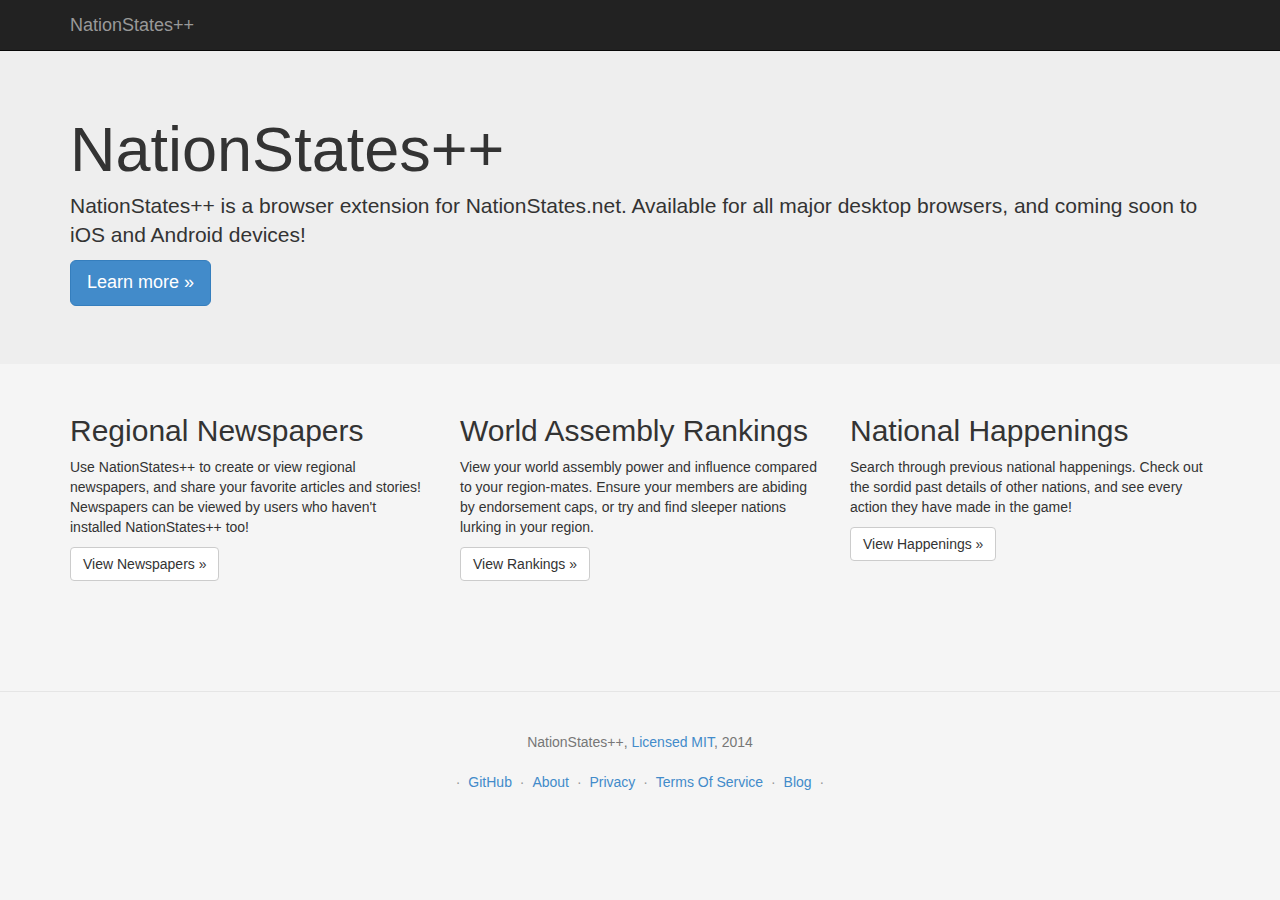
<file: index.html>
<!DOCTYPE html>
<html lang="en">
  <head>
    <meta charset="utf-8">
    <title>NationStates++</title>
    <link href="assets//css/bootstrap.css" rel="stylesheet">
	<link rel="icon" type="image/ico" href="favicon.ico?v=1"/>
    <link href="jumbotron.css" rel="stylesheet">

    <!-- HTML5 shim and Respond.js IE8 support of HTML5 elements and media queries -->
    <!--[if lt IE 9]>
      <script src="https://oss.maxcdn.com/libs/html5shiv/3.7.0/html5shiv.js"></script>
      <script src="https://oss.maxcdn.com/libs/respond.js/1.3.0/respond.min.js"></script>
    <![endif]-->
	<script>
	  (function(i,s,o,g,r,a,m){i['GoogleAnalyticsObject']=r;i[r]=i[r]||function(){
	  (i[r].q=i[r].q||[]).push(arguments)},i[r].l=1*new Date();a=s.createElement(o),
	  m=s.getElementsByTagName(o)[0];a.async=1;a.src=g;m.parentNode.insertBefore(a,m)
	  })(window,document,'script','//www.google-analytics.com/analytics.js','ga');

	  ga('create', 'UA-47457755-1', 'nationstatesplusplus.com');
	  ga('send', 'pageview');

	</script>
  </head>

  <body>

    <div class="navbar navbar-inverse navbar-fixed-top">
      <div class="container">
        <div class="navbar-header">
          <button type="button" class="navbar-toggle" data-toggle="collapse" data-target=".navbar-collapse">
            <span class="icon-bar"></span>
            <span class="icon-bar"></span>
            <span class="icon-bar"></span>
          </button>
          <a class="navbar-brand" href="https://nationstatesplusplus.net">NationStates++</a>
        </div>
        <div class="navbar-collapse collapse">
          <form class="navbar-form navbar-right">
            <div class="form-group">
                <span class='navbar-text' style="float:inherit; font-size: 18px;" id='welcome'></span>
            </div>
          </form>
        </div>
      </div>
    </div>

    <div class="jumbotron">
      <div class="container">
        <h1>NationStates++</h1>
        <p>NationStates++  is a browser extension for NationStates.net. Available for all major desktop browsers, and coming soon to iOS and Android devices!</p>
        <p><a href="https://nationstatesplusplus.net/install" class="btn btn-primary btn-lg" role="button">Learn more &raquo;</a></p>
      </div>
    </div>

    <div class="container">
      <div class="row">
        <div class="col-md-4">
          <h2>Regional Newspapers</h2>
          <p>Use NationStates++ to create or view regional newspapers, and share your favorite articles and stories! Newspapers can be viewed by users who haven't installed NationStates++ too!</p>
          <p><a class="btn btn-default" href="https://nationstatesplusplus.net/newspapers" role="button">View Newspapers &raquo;</a></p>
        </div>
        <div class="col-md-4">
          <h2>World Assembly Rankings</h2>
          <p>View your world assembly power and influence compared to your region-mates. Ensure your members are abiding by endorsement caps, or try and find sleeper nations lurking in your region.</p>
          <p><a class="btn btn-default" href="https://nationstatesplusplus.net/wa" role="button">View Rankings &raquo;</a></p>
       </div>
        <div class="col-md-4">
          <h2>National Happenings</h2>
          <p>Search through previous national happenings. Check out the sordid past details of other nations, and see every action they have made in the game!</p>
          <p><a class="btn btn-default" href="https://nationstatesplusplus.net/happenings" role="button">View Happenings &raquo;</a></p>
        </div>
      </div>
    </div>
	<footer class="bs-footer" role="contentinfo">
		<p>NationStates++, <a href="http://opensource.org/licenses/MIT">Licensed MIT</a>, 2014</p>
		<ul class="footer-links muted">
			<li>·</li>
			<li><a href="https://github.com/Afforess/nspp-website">GitHub</a></li>
			<li>·</li>
			<li><a href="https://nationstatesplusplus.net/">About</a></li>
			<li>·</li>
			<li><a href="https://nationstatesplusplus.net/privacy">Privacy</a></li>
			<li>·</li>
			<li><a href="https://nationstatesplusplus.net/tos">Terms Of Service</a></li>
			<li>·</li>
			<li><a href="http://blog.nationstatesplusplus.net/">Blog</a></li>
			<li>·</li>
		</ul>
	</footer>
    <script src="//ajax.googleapis.com/ajax/libs/jquery/1.10.2/jquery.min.js"></script>
    <script src="assets//js/bootstrap.min.js"></script>
	<script src="nspp.js"></script>
	<script type="text/javascript">
		$(document).ready(function() {
			if (typeof String.prototype.toTitleCase != 'function') {
				String.prototype.toTitleCase = function (){
					return this.replace(/\w\S*/g, function(txt){return txt.charAt(0).toUpperCase() + txt.substr(1).toLowerCase();});
				};
			}
			RegExp.escape = function(text) {
				return text.replace(/[-[\]{}()*+?.,\\^$|#\s]/g, "\\$&");
			}
			String.prototype.replaceAll = function(search, replace) {
				return this.replace(new RegExp(RegExp.escape(search),'g'), replace);
			};

			getNSPPAPI().getUserDetails(function(nation, authCode) {
				$("#welcome").html("Welcome: <a class='navbar-link' href='http://www.nationstates.net/nation=" + nation + "' target='_blank'>" + nation.replaceAll("_", " ").toTitleCase() + "</a>");
			});
		});
	</script>
  </body>
</html>
</file>
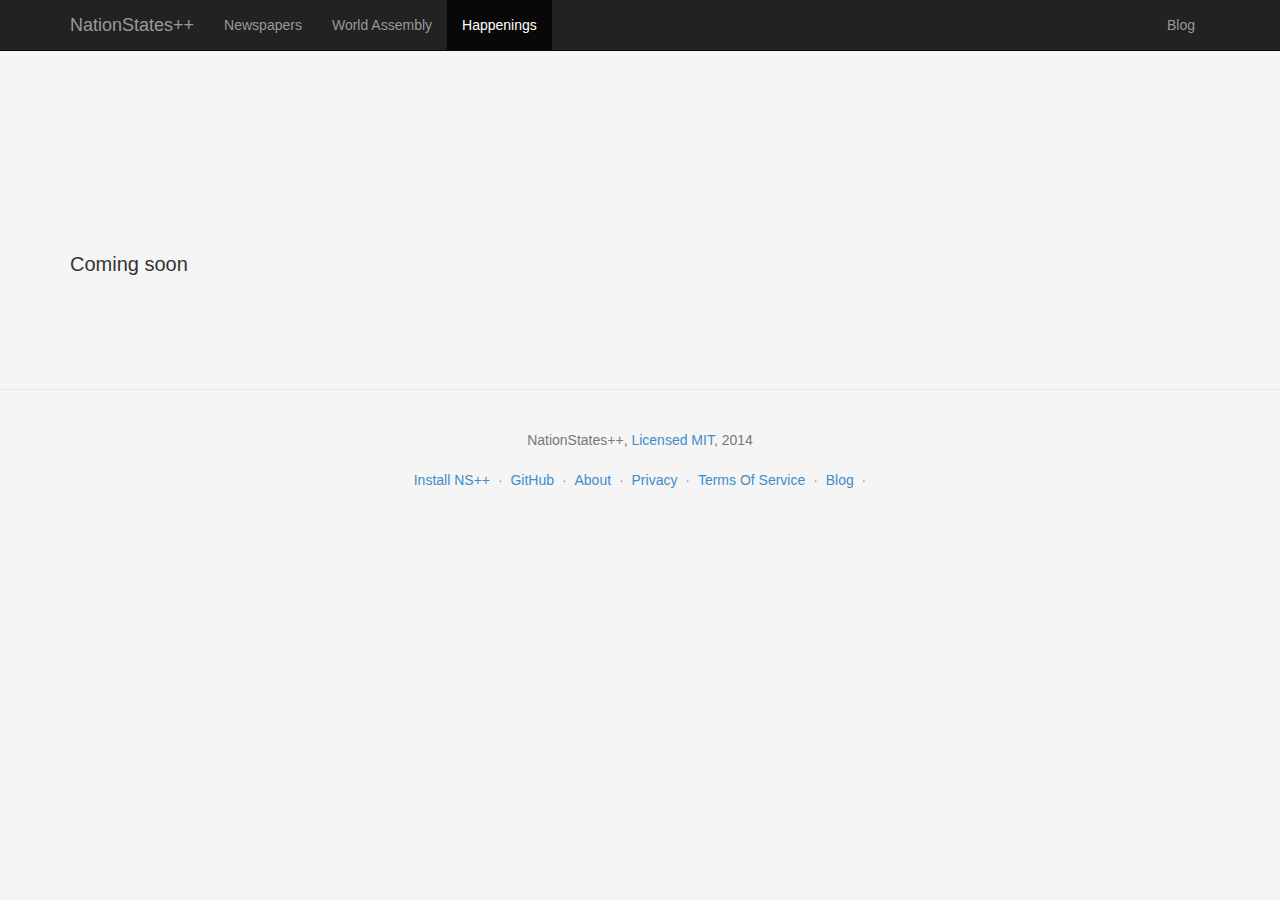
<file: happenings.html>
<!DOCTYPE html>
<html lang="en">
  <head>
    <meta charset="utf-8">
    <title>NationStates++</title>
    <link href="assets/css/bootstrap.css" rel="stylesheet">
	<link rel="icon" type="image/ico" href="favicon.ico?v=1"/>

    <link href="jumbotron.css?v=1" rel="stylesheet">
	<link href="//netdna.bootstrapcdn.com/font-awesome/4.0.3/css/font-awesome.css" rel="stylesheet">
    <!-- HTML5 shim and Respond.js IE8 support of HTML5 elements and media queries -->
    <!--[if lt IE 9]>
      <script src="https://oss.maxcdn.com/libs/html5shiv/3.7.0/html5shiv.js"></script>
      <script src="https://oss.maxcdn.com/libs/respond.js/1.3.0/respond.min.js"></script>
    <![endif]-->
	<script>
	  (function(i,s,o,g,r,a,m){i['GoogleAnalyticsObject']=r;i[r]=i[r]||function(){
	  (i[r].q=i[r].q||[]).push(arguments)},i[r].l=1*new Date();a=s.createElement(o),
	  m=s.getElementsByTagName(o)[0];a.async=1;a.src=g;m.parentNode.insertBefore(a,m)
	  })(window,document,'script','//www.google-analytics.com/analytics.js','ga');

	  ga('create', 'UA-47457755-1', 'nationstatesplusplus.com');
	  ga('send', 'pageview');

	</script>
  </head>

  <body>
	<div class="navbar navbar-inverse navbar-fixed-top">
      <div class="container">
        <div class="navbar-header">
          <button type="button" class="navbar-toggle" data-toggle="collapse" data-target=".navbar-collapse">
            <span class="icon-bar"></span>
            <span class="icon-bar"></span>
            <span class="icon-bar"></span>
          </button>
          <a class="navbar-brand" href="https://nationstatesplusplus.net">NationStates++</a>
        </div>
        <div class="navbar-collapse collapse">
          <ul class="nav navbar-nav">
            <li ><a href="https://nationstatesplusplus.net/newspapers">Newspapers</a></li>
            <li ><a href="https://nationstatesplusplus.net/wa">World Assembly</a></li>
            <li class="active" ><a href="https://nationstatesplusplus.net/happenings">Happenings</a></li>
          </ul>
		  <ul class="nav navbar-nav navbar-right">
            <li><a href="http://blog.nationstatesplusplus.net/">Blog</a></li>
          </ul>
        </div>
      </div>
    </div>

	<div class="container">
		<p style='margin-top:200px; font-size:20px;'>Coming soon</p>

	</div>
	
	<footer class="bs-footer" role="contentinfo">
		<p>NationStates++, <a href="http://opensource.org/licenses/MIT">Licensed MIT</a>, 2014</p>
		<ul class="footer-links muted">
			<li><a href="https://nationstatesplusplus.net/install">Install NS++</a></li>
			<li>·</li>
			<li><a href="https://github.com/Afforess/nspp-website">GitHub</a></li>
			<li>·</li>
			<li><a href="https://nationstatesplusplus.net/">About</a></li>
			<li>·</li>
			<li><a href="https://nationstatesplusplus.net/privacy">Privacy</a></li>
			<li>·</li>
			<li><a href="https://nationstatesplusplus.net/tos">Terms Of Service</a></li>
			<li>·</li>
			<li><a href="http://blog.nationstatesplusplus.net/">Blog</a></li>
			<li>·</li>
		</ul>
	</footer>
    <script src="//ajax.googleapis.com/ajax/libs/jquery/1.10.2/jquery.min.js"></script>
    <script src="assets/js/bootstrap.min.js"></script>
  </body>
</html>
</file>
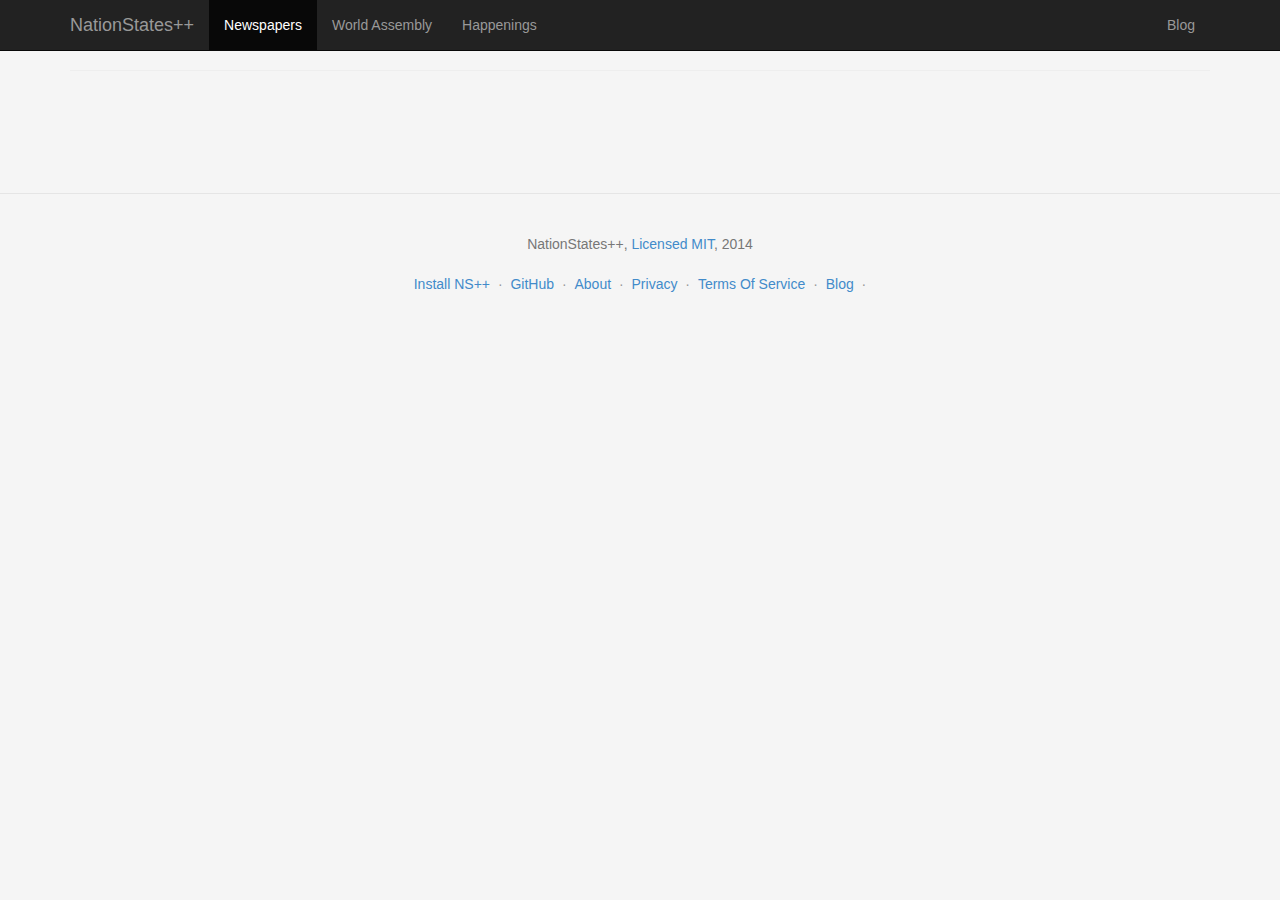
<file: newspaper.html>
<!DOCTYPE html>
<html lang="en">
  <head>
    <meta charset="utf-8">
    <title>NationStates++</title>
    <link href="assets//css/bootstrap.css" rel="stylesheet">
	<link rel="icon" type="image/ico" href="favicon.ico?v=1"/>
    <link href="jumbotron.css?v=22" rel="stylesheet">
    <!-- HTML5 shim and Respond.js IE8 support of HTML5 elements and media queries -->
    <!--[if lt IE 9]>
      <script src="https://oss.maxcdn.com/libs/html5shiv/3.7.0/html5shiv.js"></script>
      <script src="https://oss.maxcdn.com/libs/respond.js/1.3.0/respond.min.js"></script>
    <![endif]-->
	<script>
	  (function(i,s,o,g,r,a,m){i['GoogleAnalyticsObject']=r;i[r]=i[r]||function(){
	  (i[r].q=i[r].q||[]).push(arguments)},i[r].l=1*new Date();a=s.createElement(o),
	  m=s.getElementsByTagName(o)[0];a.async=1;a.src=g;m.parentNode.insertBefore(a,m)
	  })(window,document,'script','//www.google-analytics.com/analytics.js','ga');

	  ga('create', 'UA-47457755-1', 'nationstatesplusplus.com');
	  ga('send', 'pageview');

	</script>
  </head>
  <body>
	<div class="navbar navbar-inverse navbar-fixed-top">
      <div class="container">
        <div class="navbar-header">
          <button type="button" class="navbar-toggle" data-toggle="collapse" data-target=".navbar-collapse">
            <span class="icon-bar"></span>
            <span class="icon-bar"></span>
            <span class="icon-bar"></span>
          </button>
          <a class="navbar-brand" href="https://nationstatesplusplus.net/">NationStates++</a>
        </div>
        <div class="navbar-collapse collapse">
          <ul class="nav navbar-nav">
            <li class="active"><a href="https://nationstatesplusplus.net/newspapers">Newspapers</a></li>
            <li><a href="https://nationstatesplusplus.net/wa">World Assembly</a></li>
            <li><a href="https://nationstatesplusplus.net/happenings">Happenings</a></li>
          </ul>
		   <ul class="nav navbar-nav navbar-right">
            <li><a href="http://blog.nationstatesplusplus.net">Blog</a></li>
          </ul>
        </div><!--/.nav-collapse -->
      </div>
    </div>
	
	<div class="container">
		<div id='news_header' style='text-align: center;'>
			<h1 id='newspaper_name'></h1>
			<i id='newspaper_byline'></i>
			<hr>
		</div>
	</div>
	
	<div id='single-column'>
		<div class='inner-content container'>
			
		</div>
	</div>
	
	<div id='double-column' class="row" style="margin-left: 0; margin-right:0;">
		<div class='left-content col-md-6'>
			
		</div>
		<div class='right-content col-md-6'>
			
		</div>
	</div>
	
	<div id='triple-column' class="row" style="margin-left: 0; margin-right:0;">
		<div class='left-content col-md-4'>
			
		</div>
		<div class='middle-content col-md-4'>
			
		</div>
		<div class='right-content col-md-4'>
			
		</div>
	</div>
	<footer class="bs-footer" role="contentinfo">
		<p>NationStates++, <a href="http://opensource.org/licenses/MIT">Licensed MIT</a>, 2014</p>
		<ul class="footer-links muted">
			<li><a href="https://nationstatesplusplus.net/install">Install NS++</a></li>
			<li>·</li>
			<li><a href="https://github.com/Afforess/nspp-website">GitHub</a></li>
			<li>·</li>
			<li><a href="https://nationstatesplusplus.net/">About</a></li>
			<li>·</li>
			<li><a href="https://nationstatesplusplus.net/privacy">Privacy</a></li>
			<li>·</li>
			<li><a href="https://nationstatesplusplus.net/tos">Terms Of Service</a></li>
			<li>·</li>
			<li><a href="http://blog.nationstatesplusplus.net/">Blog</a></li>
			<li>·</li>
		</ul>
	</footer>
    <script src="//ajax.googleapis.com/ajax/libs/jquery/1.10.2/jquery.min.js"></script>
    <script src="assets//js/bootstrap.min.js"></script>
	<script src="nspp.js"></script>
	<script src="functions.js?v=1"></script>
	<script type="text/javascript">
		$(document).ready(function() {
			if (window.location.href.contains("embed=true")) {
				$(".navbar").hide();
				$("body").css("padding-top", "0").css("margin-right", "4px").css("margin-left", "4px");
				$(".inner-content").removeClass("container");
				$("#news_header").parent().hide();
				window.parent.postMessage({height: $("body").height()}, "*");
				$("footer").hide();
			}
		
			updateSize = function() {
				$("#single-column").find("img").css("max-width", ($("#single-column .inner-content").width() - 30) + "px");
				$("#double-column .left-content").find("img").css("max-width", ($("#double-column .left-content").width() - 30) + "px");
				$("#double-column .right-content").find("img").css("max-width", ($("#double-column .right-content").width() - 30) + "px");
				$("#triple-column .left-content").find("img").css("max-width", ($("#triple-column .left-content").width() - 30) + "px");
				$("#triple-column .middle-content").find("img").css("max-width", ($("#triple-column .middle-content").width() - 30) + "px");
				$("#triple-column .right-content").find("img").css("max-width", ($("#triple-column .right-content").width() - 30) + "px");
				if (window.location.href.contains("embed=true")) {
					window.parent.postMessage({height: $("body").height()}, "*");
					setTimeout(function() { window.parent.postMessage({height: $("body").height()}, "*"); }, 1000);
				}
			};
			window.onresize = updateSize;

			var id = (window.location.href.contains("id=") ? $.QueryString["id"] : 0);
			var articleId = (window.location.href.contains("article=") ? $.QueryString["article"] : -1);
			var mod = (window.location.href.contains("mod=") ? $.QueryString["mod"] : -1);
			$.get("https://nationstatesplusplus.net/api/newspaper/lookup/?id=" + id + "&mod=" + mod, function(json) {
				window.document.title = json.newspaper;
				$("#newspaper_name").html("<a href='/newspaper?id=" + id + "'>" + parseBBCodes(json.newspaper) + "</a>");
				$("#newspaper_byline").html(parseBBCodes(json.byline));

				var getSelector = function(index, numColumns) {
					switch (parseInt(numColumns, 10)) {
						case 1:
							return $("#single-column .inner-content");
						case 2:
							return index % 2 == 0 ? $("#double-column .left-content") : $("#double-column .right-content");
						case 3:
							return index % 3 == 0 ? $("#triple-column .left-content") : (index % 3 == 1 ? $("#triple-column .middle-content") : $("#triple-column .right-content"));
					}
				}
				
				var articles = json.articles;
				for (var i = 0; i < articles.length; i++) {
					var article = articles[i];
					getSelector(i, json.columns).prepend("<div newspaper='" + article.newspaper + "' id='article_id_" + article.article_id + "' class='content'></div>");
				}
				for (var i = 0; i < articles.length; i++) {
					var article = articles[i];
					var selector = $("#article_id_" + article.article_id);
					var html = "<h2 class='panel-header article_header'><a href='/newspaper?id=" + id + "&article=" + article.article_id + "' article='" + article.article_id + "' name='toggle_article'>"
					html += parseBBCodes(article.title) + "</a></h2><div name='article_body' style='padding: 8px; " + (articleId != -1 ? "display:none;" : "") + "'>";
					html += "<div class='author'><span name='nation'>" + parseBBCodes(article.author) + ", " + (new Date(parseInt(article.timestamp, 10))).customFormat("#D##th# #MMMM# #YYYY#");
					html += "</span><span style='display:none;' name='author-nation'><img src='" + article.submitter.flag + "' class='miniflag' title='" +  article.submitter.title + "'>";
					html += "<a class='nlink' href='https://www.nationstates.net/nation=" + article.submitter.name + "'>" + article.submitter.title + "</a></span></div>";
					html += parseBBCodes(article.article) + "</div>";
					selector.html(html);
					selector.find("img").load(function() {window.onresize();});
					console.log(article.submitter);
					$(selector.find(".author")).css("min-width", $(selector.find(".author")).width());
					$(selector.find(".author")).hover(function() {
						$(this).find("span[name='nation']").hide();
						$(this).find("span[name='author-nation']").show();
					}, function() {
						$(this).find("span[name='nation']").show();
						$(this).find("span[name='author-nation']").hide();
					});
				}
				
				$("a[name='toggle_article']").on("click", function(event) {
					event.preventDefault();
					$("#article_id_" + $(this).attr("article")).find("div[name='article_body']").slideToggle(1000);
					if (window.location.href.contains("embed=true")) {
						window.parent.postMessage({height: $("body").height()}, "*");
						for (var i = 0; i < 110; i += 1) {
							setTimeout(function() { window.parent.postMessage({height: $("body").height()}, "*"); }, 10 * i);
						}
					}
				});
				setTimeout(function() {window.onresize();}, 1000);
				window.onresize();
				
				if (window.location.href.contains("dark=true")) {
					$(".content").removeClass("content").addClass("content-dark");
					$(".author").removeClass("author").addClass("author-dark");
					$(".article_header").removeClass("article_header").addClass("article_header-dark");
					$(".panel-header").removeClass("panel-header").addClass("panel-header-dark");
					$(".news_quote").removeClass("news_quote").addClass("news_quote-dark");
					$("body").css("background-color", "rgba(255, 255, 255, 0.25)");
				}
				
				if (articleId != -1) {
					var article = $("#article_id_" + articleId);
					if (article) {
						article.find("div[name='article_body']").show();
						$('html,body').animate({
						  scrollTop: (article.offset().top - (window.location.href.contains("embed=true") ? 0 : 55))
						}, 1000);
						if (window.location.href.contains("embed=true")) {
							window.parent.postMessage({height: $("body").height()}, "*");
							setTimeout(function() { window.parent.postMessage({height: $("body").height()}, "*"); }, 1000);
						}
					}
				} else {
					//for (var i = 0; i < parseInt(json.columns, 10); i += 1) {
					//	$(getSelector(i, json.columns).children()[0]).find("div[name='article_body']").show();
					//}
					if (window.location.href.contains("embed=true")) {
						window.parent.postMessage({height: $("body").height()}, "*");
						setTimeout(function() { window.parent.postMessage({height: $("body").height()}, "*"); }, 1000);
					}
				}
			});
			$("#submissions").show();
		});
	</script>
  </body>
</html>
</file>
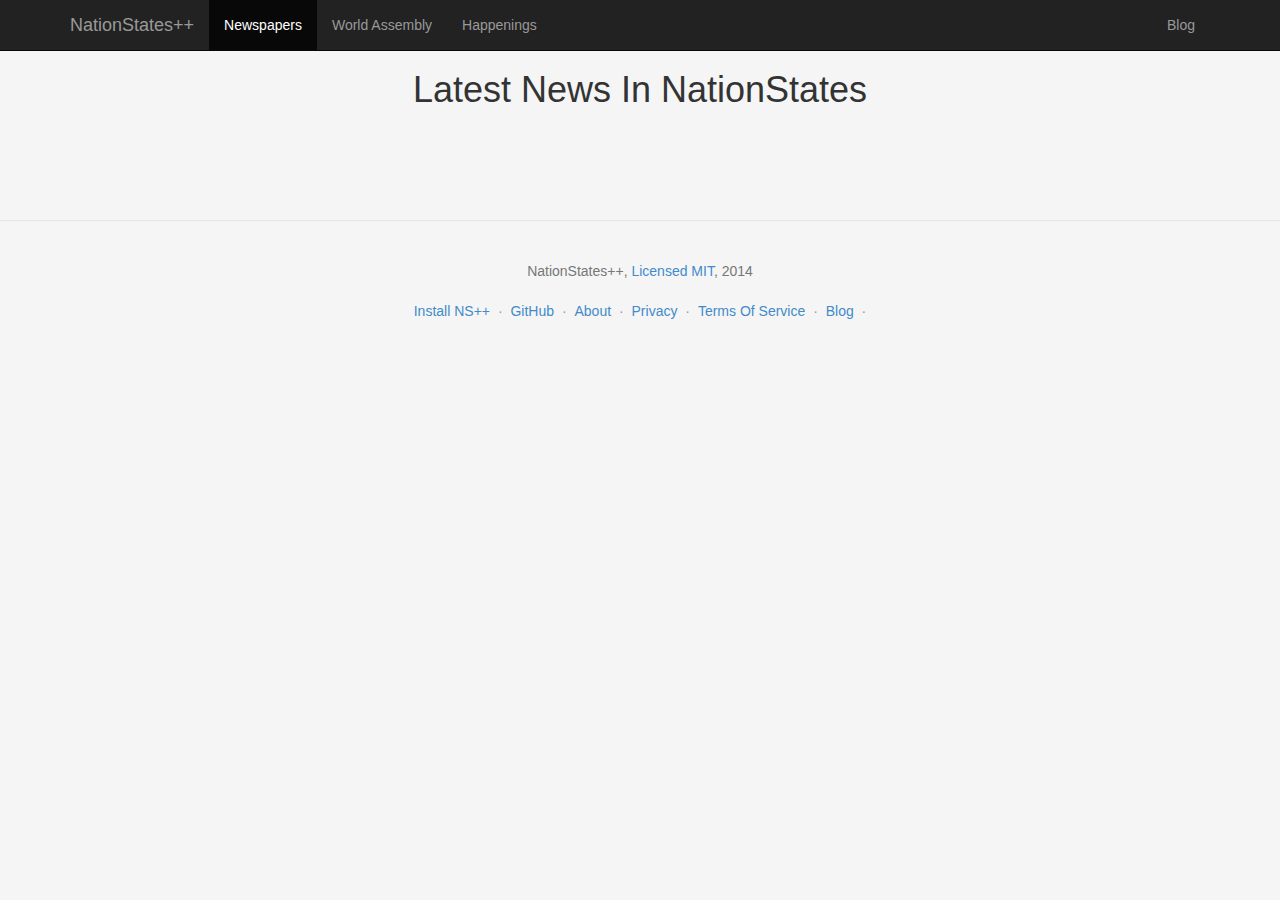
<file: newspapers.html>
<!DOCTYPE html>
<html lang="en">
  <head>
    <meta charset="utf-8">
    <title>NationStates++</title>
    <link href="assets//css/bootstrap.css" rel="stylesheet">
	<link rel="icon" type="image/ico" href="favicon.ico?v=1"/>
    <link href="jumbotron.css?v=4" rel="stylesheet">

    <!-- HTML5 shim and Respond.js IE8 support of HTML5 elements and media queries -->
    <!--[if lt IE 9]>
      <script src="https://oss.maxcdn.com/libs/html5shiv/3.7.0/html5shiv.js"></script>
      <script src="https://oss.maxcdn.com/libs/respond.js/1.3.0/respond.min.js"></script>
    <![endif]-->
	<script>
	  (function(i,s,o,g,r,a,m){i['GoogleAnalyticsObject']=r;i[r]=i[r]||function(){
	  (i[r].q=i[r].q||[]).push(arguments)},i[r].l=1*new Date();a=s.createElement(o),
	  m=s.getElementsByTagName(o)[0];a.async=1;a.src=g;m.parentNode.insertBefore(a,m)
	  })(window,document,'script','//www.google-analytics.com/analytics.js','ga');

	  ga('create', 'UA-47457755-1', 'nationstatesplusplus.com');
	  ga('send', 'pageview');

	</script>
  </head>
  
  <style type="text/css">
	.a_title {
		font-size: 18px;
		color: black;
		font-weight: bold;
	}
  </style>

  <body>
	<div class="navbar navbar-inverse navbar-fixed-top">
      <div class="container">
        <div class="navbar-header">
          <button type="button" class="navbar-toggle" data-toggle="collapse" data-target=".navbar-collapse">
            <span class="icon-bar"></span>
            <span class="icon-bar"></span>
            <span class="icon-bar"></span>
          </button>
          <a class="navbar-brand" href="https://nationstatesplusplus.net/">NationStates++</a>
        </div>
        <div class="navbar-collapse collapse">
          <ul class="nav navbar-nav">
            <li class="active"><a href="https://nationstatesplusplus.net/newspapers">Newspapers</a></li>
            <li><a href="https://nationstatesplusplus.net/wa">World Assembly</a></li>
            <li><a href="https://nationstatesplusplus.net/happenings">Happenings</a></li>
          </ul>
		   <ul class="nav navbar-nav navbar-right">
            <li><a href="http://blog.nationstatesplusplus.net">Blog</a></li>
          </ul>
        </div><!--/.nav-collapse -->
      </div>
    </div>
	
	<div id='article_pattern' style='display:none;'>
		<div class="panel content">
			<div class="panel-heading panel-header">
				<h3 class="panel-title article_title">Panel title</h3>
				<h3 class="panel-title newspaper" style="float: right; margin-top: -16px;">News Source</h3>
			</div>
			<div class="panel-body article_content">
				Panel content
			</div>
			<div class="panel-footer" style="background: white;">
				<h3 class="panel-title article_link"><a href="">Read the full article &raquo;</a></h3>
			</div>
		</div>
	</div>
	<div class="container">
		<h1 style="text-align:center">Latest News In NationStates</h1>
		<div id="articles"></div>
	</div>
	<footer class="bs-footer" role="contentinfo">
		<p>NationStates++, <a href="http://opensource.org/licenses/MIT">Licensed MIT</a>, 2014</p>
		<ul class="footer-links muted">
			<li><a href="https://nationstatesplusplus.net/install">Install NS++</a></li>
			<li>·</li>
			<li><a href="https://github.com/Afforess/nspp-website">GitHub</a></li>
			<li>·</li>
			<li><a href="https://nationstatesplusplus.net">About</a></li>
			<li>·</li>
			<li><a href="https://nationstatesplusplus.netprivacy">Privacy</a></li>
			<li>·</li>
			<li><a href="https://nationstatesplusplus.nettos">Terms Of Service</a></li>
			<li>·</li>
			<li><a href="http://blog.nationstatesplusplus.net/">Blog</a></li>
			<li>·</li>
		</ul>
	</footer>
    <script src="//ajax.googleapis.com/ajax/libs/jquery/1.10.2/jquery.min.js"></script>
    <script src="assets//js/bootstrap.min.js"></script>
	<script src="nspp.js"></script>
	<script src="functions.js"></script>
	<script type="text/javascript">
		$(document).ready(function() {
			if (typeof String.prototype.toTitleCase != 'function') {
				String.prototype.toTitleCase = function (){
					return this.replace(/\w\S*/g, function(txt){return txt.charAt(0).toUpperCase() + txt.substr(1).toLowerCase();});
				};
			}
			RegExp.escape = function(text) {
				return text.replace(/[-[\]{}()*+?.,\\^$|#\s]/g, "\\$&");
			}
			String.prototype.replaceAll = function(search, replace) {
				return this.replace(new RegExp(RegExp.escape(search),'g'), replace);
			};
			$.fn.scrolled = function (waitTime, fn) {
				var tag = "scrollTimer";
				this.scroll(function () {
					var self = $(this);
					var timer = self.data(tag);
					if (timer) {
						clearTimeout(timer);
					}
					timer = setTimeout(function () {
						self.data(tag, null);
						fn();
					}, waitTime);
					self.data(tag, timer);
				});
			};

			var articlePattern = $("#article_pattern").clone();
			$("#article_pattern").remove();
			var loadArticles = function(start) {
				$.get("https://nationstatesplusplus.net/api/newspaper/recent/?start=" + start, function(data) {
					//var panels = ["panel panel-primary", "panel panel-grey"]
					var html = "";
					endOfArticles = data.length == 0;
					var articleCount = 0;
					for (var i = 0; i < data.length; i++) {
						var article = data[i];
						if (article.article.length > 5) {
							articleCount += 1;
							var body = articlePattern.clone();
							$(body).find(".article_title").html("<span class='a_title'>" + $("<div></div>").html(parseBBCodes(article.title)).text().toUpperCase() + "</span>");
							if (article.newspaper_id == 0) {
								$(body).find(".newspaper").html("<a target='_blank' href='/newspaper?id=0'>NationStates Gameplay News</a>");
							} else if (article.newspaper_id == 1) {
								$(body).find(".newspaper").html("<a target='_blank' href='/newspaper?id=1'>NationStates Roleplay News</a>");
							} else {
								$(body).find(".newspaper").html("<a target='_blank' href='/newspaper?id=" + article.newspaper_id + "'>" + article.region.replaceAll("_", " ").toTitleCase() + " Regional News</a>");
							}
							$(body).find(".panel-body").html(parseBBCodes(article.article));
							$(body).find(".article_link a").attr("href", "/newspaper?id=" +  + article.newspaper_id + "&article=" + article.article_id);
							html += $(body).html();
						}
					}
					$("#articles").html($("#articles").html() + html);
				});
			};
			loadArticles(0);
			var start = 10;
			var endOfArticles = false;
			$(window).scrolled(250, function() {
				if ($(window).scrollTop() + 300 > $(document).height() - $(window).height() && !endOfArticles) {
					loadArticles(start);
					start += 10;
				}
			});
		});
	</script>
  </body>
</html>
</file>
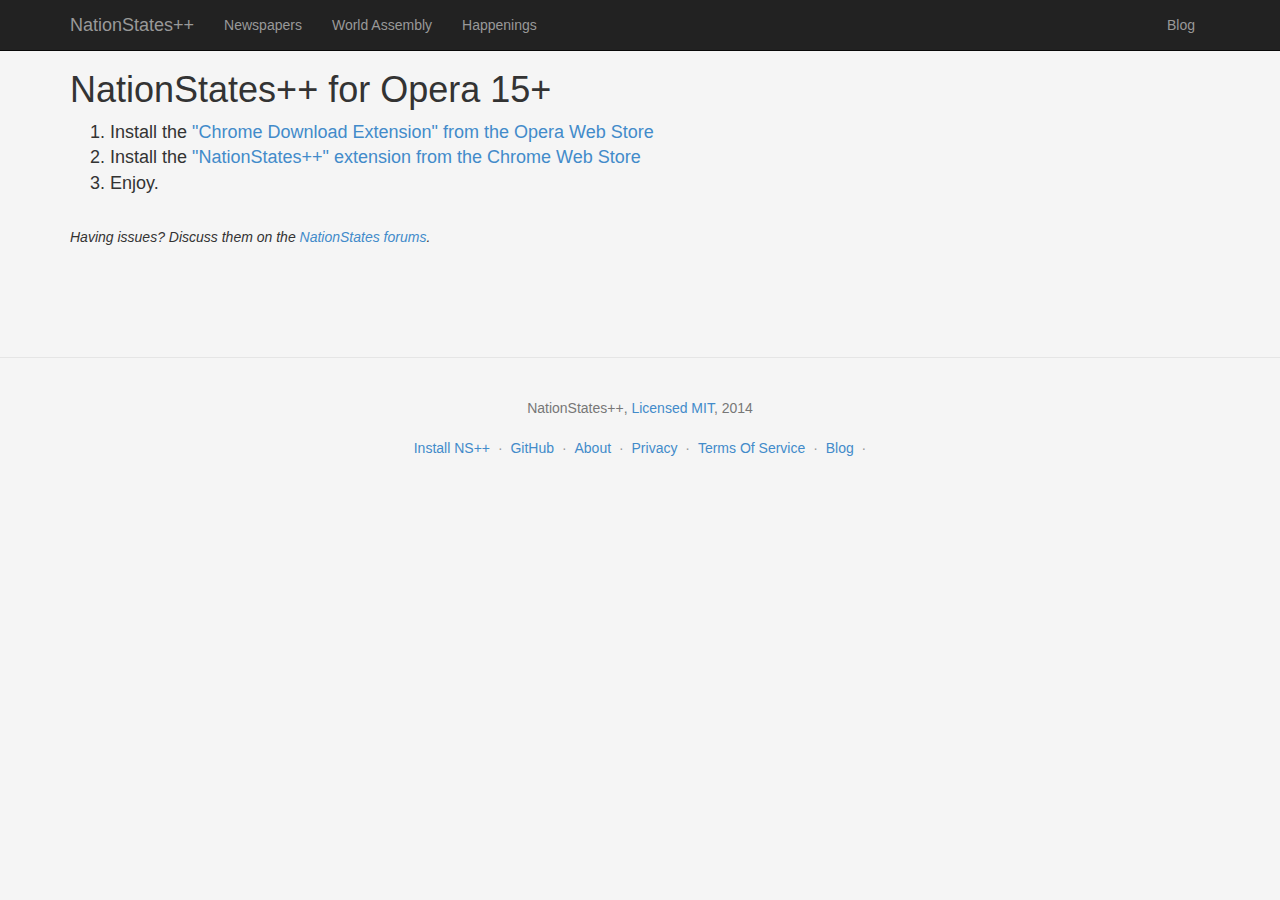
<file: opera.html>
<!DOCTYPE html>
<html lang="en">
  <head>
    <meta charset="utf-8">
    <title>NationStates++</title>
    <link href="assets//css/bootstrap.css" rel="stylesheet">
	<link rel="icon" type="image/ico" href="favicon.ico?v=1"/>

    <link href="jumbotron.css?v=12" rel="stylesheet">
	<link href="//netdna.bootstrapcdn.com/font-awesome/4.0.3/css/font-awesome.css" rel="stylesheet">
    <!-- HTML5 shim and Respond.js IE8 support of HTML5 elements and media queries -->
    <!--[if lt IE 9]>
      <script src="https://oss.maxcdn.com/libs/html5shiv/3.7.0/html5shiv.js"></script>
      <script src="https://oss.maxcdn.com/libs/respond.js/1.3.0/respond.min.js"></script>
    <![endif]-->
	<script>
	  (function(i,s,o,g,r,a,m){i['GoogleAnalyticsObject']=r;i[r]=i[r]||function(){
	  (i[r].q=i[r].q||[]).push(arguments)},i[r].l=1*new Date();a=s.createElement(o),
	  m=s.getElementsByTagName(o)[0];a.async=1;a.src=g;m.parentNode.insertBefore(a,m)
	  })(window,document,'script','//www.google-analytics.com/analytics.js','ga');

	  ga('create', 'UA-47457755-1', 'nationstatesplusplus.com');
	  ga('send', 'pageview');

	</script>
  </head>
  

  <body>
	<div class="navbar navbar-inverse navbar-fixed-top">
      <div class="container">
        <div class="navbar-header">
          <button type="button" class="navbar-toggle" data-toggle="collapse" data-target=".navbar-collapse">
            <span class="icon-bar"></span>
            <span class="icon-bar"></span>
            <span class="icon-bar"></span>
          </button>
          <a class="navbar-brand" href="https://nationstatesplusplus.net/">NationStates++</a>
        </div>
        <div class="navbar-collapse collapse">
          <ul class="nav navbar-nav">
            <li><a href="https://nationstatesplusplus.net/newspapers">Newspapers</a></li>
            <li><a href="https://nationstatesplusplus.net/wa">World Assembly</a></li>
            <li><a href="https://nationstatesplusplus.net/happenings">Happenings</a></li>
          </ul>
		  <ul class="nav navbar-nav navbar-right">
            <li><a href="http://blog.nationstatesplusplus.net">Blog</a></li>
          </ul>
        </div><!--/.nav-collapse -->
      </div>
    </div>
	
	<div class="container">
		<h1>NationStates++ for Opera 15+</h1>
		<ol style="font-size:18px !important;">
			<li>Install the <a href="https://addons.opera.com/en/extensions/details/download-chrome-extension-9/">"Chrome Download Extension" from the Opera Web Store</a></li>
			<li>Install the <a href="https://chrome.google.com/webstore/detail/nationstates%2B%2B/gcgdpgjockahmkhjgcfidmlahiicmagj">"NationStates++" extension from the Chrome Web Store</a></li>
			<li>Enjoy.</li>
		</ol>
		<br>
		<p style="font-style:italic;">
			Having issues? Discuss them on the <a href="http://forum.nationstates.net/viewtopic.php?f=15&amp;t=243404">NationStates forums</a>.
		</p>
    </div>
	<footer class="bs-footer" role="contentinfo">
		<p>NationStates++, <a href="http://opensource.org/licenses/MIT">Licensed MIT</a>, 2014</p>
		<ul class="footer-links muted">
			<li><a href="https://nationstatesplusplus.net/install">Install NS++</a></li>
			<li>·</li>
			<li><a href="https://github.com/Afforess/nspp-website">GitHub</a></li>
			<li>·</li>
			<li><a href="https://nationstatesplusplus.net/">About</a></li>
			<li>·</li>
			<li><a href="https://nationstatesplusplus.net/privacy">Privacy</a></li>
			<li>·</li>
			<li><a href="https://nationstatesplusplus.net/tos">Terms Of Service</a></li>
			<li>·</li>
			<li><a href="http://blog.nationstatesplusplus.net/">Blog</a></li>
			<li>·</li>
		</ul>
	</footer>
    <script src="//ajax.googleapis.com/ajax/libs/jquery/1.10.2/jquery.min.js"></script>
    <script src="assets//js/bootstrap.min.js"></script>
  </body>
</html>
</file>
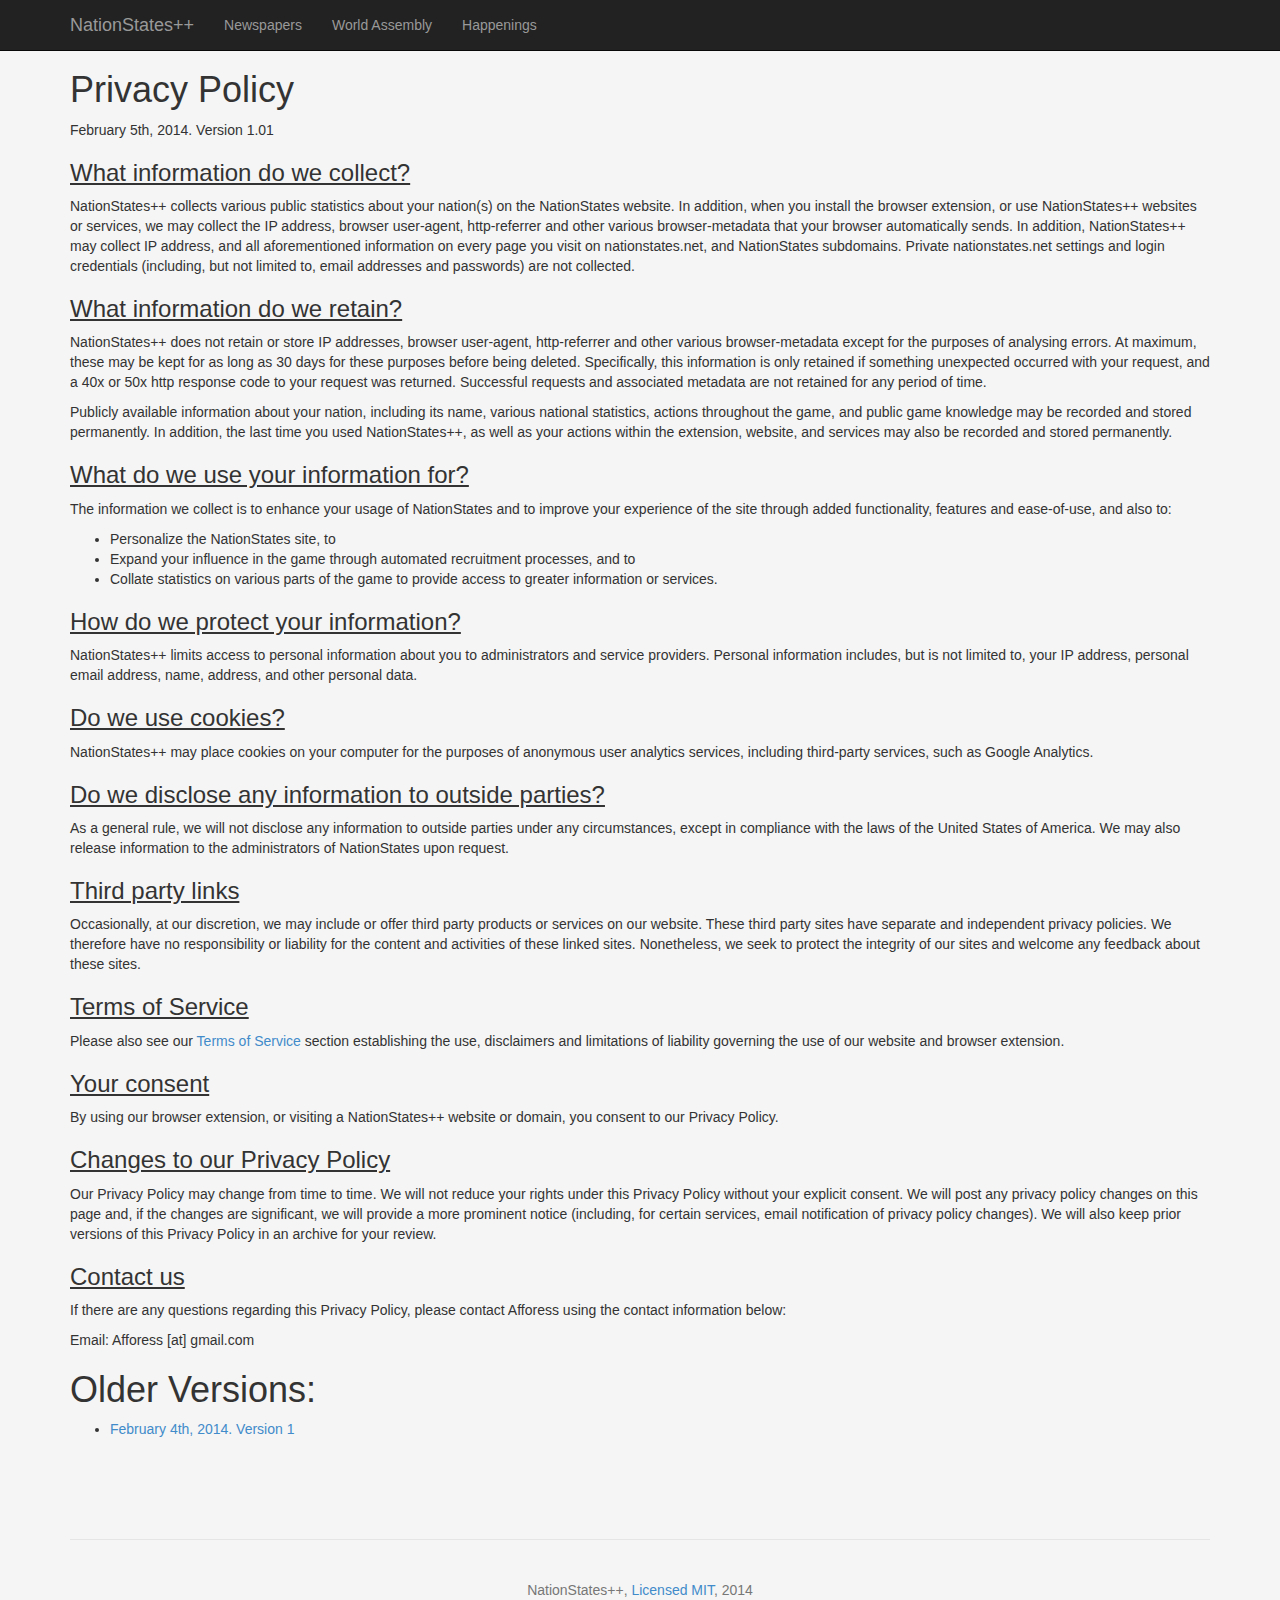
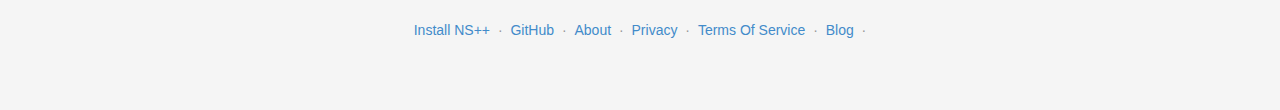
<file: privacy.html>
<!DOCTYPE html>
<html lang="en">
  <head>
    <meta charset="utf-8">
    <title>NationStates++ Privacy</title>
    <link href="assets/css/bootstrap.css" rel="stylesheet">
	<link rel="icon" type="image/ico" href="favicon.ico?v=1"/>

    <link href="jumbotron.css?v=20" rel="stylesheet">
	<link href="//netdna.bootstrapcdn.com/font-awesome/4.0.3/css/font-awesome.css" rel="stylesheet">
    <!-- HTML5 shim and Respond.js IE8 support of HTML5 elements and media queries -->
    <!--[if lt IE 9]>
      <script src="https://oss.maxcdn.com/libs/html5shiv/3.7.0/html5shiv.js"></script>
      <script src="https://oss.maxcdn.com/libs/respond.js/1.3.0/respond.min.js"></script>
    <![endif]-->
	<script>
	  (function(i,s,o,g,r,a,m){i['GoogleAnalyticsObject']=r;i[r]=i[r]||function(){
	  (i[r].q=i[r].q||[]).push(arguments)},i[r].l=1*new Date();a=s.createElement(o),
	  m=s.getElementsByTagName(o)[0];a.async=1;a.src=g;m.parentNode.insertBefore(a,m)
	  })(window,document,'script','//www.google-analytics.com/analytics.js','ga');

	  ga('create', 'UA-47457755-1', 'nationstatesplusplus.com');
	  ga('send', 'pageview');
	</script>
	<style type="text/css">
		h3 {
			text-decoration:underline;
		}
	</style>
  </head>

  <body>
	<div class="navbar navbar-inverse navbar-fixed-top">
      <div class="container">
        <div class="navbar-header">
          <button type="button" class="navbar-toggle" data-toggle="collapse" data-target=".navbar-collapse">
            <span class="icon-bar"></span>
            <span class="icon-bar"></span>
            <span class="icon-bar"></span>
          </button>
          <a class="navbar-brand" href="https://nationstatesplusplus.net/">NationStates++</a>
        </div>
        <div class="navbar-collapse collapse">
          <ul class="nav navbar-nav">
            <li><a href="https://nationstatesplusplus.net/newspapers">Newspapers</a></li>
            <li><a href="https://nationstatesplusplus.net/wa">World Assembly</a></li>
            <li><a href="https://nationstatesplusplus.net/happenings">Happenings</a></li>
          </ul>
        </div>
      </div>
    </div>

	<div class="container">
		<div id="latest_version">
			<h1>Privacy Policy</h1>
			<p>February 5th, 2014. Version 1.01</p>
			<h3>What information do we collect?</h3>
			<p>NationStates++ collects various public statistics about your nation(s) on the NationStates website. In addition, when you install the browser extension, or use NationStates++ websites or services, we may collect the IP address, browser user-agent, http-referrer and other various browser-metadata that your browser automatically sends. In addition, NationStates++ may collect IP address, and all aforementioned information on every page you visit on nationstates.net, and NationStates subdomains. Private nationstates.net settings and login credentials (including, but not limited to, email addresses and passwords) are not collected.</p>

			<h3>What information do we retain?</h3>
			<p>NationStates++ does not retain or store IP addresses, browser user-agent, http-referrer and other various browser-metadata except for the purposes of analysing errors. At maximum, these may be kept for as long as 30 days for these purposes before being deleted. Specifically, this information is only retained if something unexpected occurred with your request, and a 40x or 50x http response code to your request was returned. Successful requests and associated metadata are not retained for any period of time.</p>

			<p>Publicly available information about your nation, including its name, various national statistics, actions throughout the game, and public game knowledge may be recorded and stored permanently. In addition, the last time you used NationStates++, as well as your actions within the extension, website, and services may also be recorded and stored permanently. </p>

			<h3>What do we use your information for?</h3>
			<p>The information we collect is to enhance your usage of NationStates and to improve your experience of the site through added functionality, features and ease-of-use, and also to:</p>
			<ul>
				<li>Personalize the NationStates site, to</li>
				<li>Expand your influence in the game through automated recruitment processes, and to</li>
				<li>Collate statistics on various parts of the game to provide access to greater information or services.</li>
			</ul>
			<h3>How do we protect your information?</h3>
			<p>NationStates++ limits access to personal information about you to administrators and service providers. Personal information includes, but is not limited to, your IP address, personal email address, name, address, and other personal data.</p>

			<h3>Do we use cookies?</h3>
			<p>NationStates++ may place cookies on your computer for the purposes of anonymous user analytics services, including third-party services, such as Google Analytics. </p>

			<h3>Do we disclose any information to outside parties?</h3>
			<p>As a general rule, we will not disclose any information to outside parties under any circumstances, except in compliance with the laws of the United States of America. We may also release information to the administrators of NationStates upon request.</p>

			<h3>Third party links</h3>
			<p>Occasionally, at our discretion, we may include or offer third party products or services on our website. These third party sites have separate and independent privacy policies. We therefore have no responsibility or liability for the content and activities of these linked sites. Nonetheless, we seek to protect the integrity of our sites and welcome any feedback about these sites.</p>

			<h3>Terms of Service</h3>
			<p>Please also see our <a href="https://nationstatesplusplus.net/tos">Terms of Service</a> section establishing the use, disclaimers and limitations of liability governing the use of our website and browser extension.</p>

			<h3>Your consent</h3>
			<p>By using our browser extension, or visiting a NationStates++ website or domain, you consent to our Privacy Policy.</p>

			<h3>Changes to our Privacy Policy</h3>
			<p>Our Privacy Policy may change from time to time. We will not reduce your rights under this Privacy Policy without your explicit consent. We will post any privacy policy changes on this page and, if the changes are significant, we will provide a more prominent notice (including, for certain services, email notification of privacy policy changes). We will also keep prior versions of this Privacy Policy in an archive for your review.</p>

			<h3>Contact us</h3>
			<p>If there are any questions regarding this Privacy Policy, please contact Afforess using the contact information below:</p>
			<p>Email: Afforess [at] gmail.com</p>
		</div>
		
		<div>
		<h1>Older Versions:</h1>
		<ul>
			<li><a class="older-versions" href="#version_1">February 4th, 2014. Version 1</a></li>
		</ul>
		<div class="older-version" id="version_1" style="display:none;">
			<h1>Privacy Policy</h1>
			<p>February 4th, 2014. Version 1</p>
			<h3>What information do we collect?</h3>
			NationStates++ collects information when you install the browser extension, when you use NationStates++ websites or services, when you visit NationStates++ content or sites.

			<h3>What do we use your information for?</h3>
			The information we collect is to enhance your usage of NationStates and to improve your experience of the site through added functionality, features and ease-of-use, and also to:
			<ul>
				<li>Personalize the NationStates site, to</li>
				<li>Expand your influence in the game through automated recruitment processes, and to</li>
				<li>Collate statistics on various parts of the game to provide access to greater information or services.</li>
			</ul>
			<h3>How do we protect your information?</h3>
			NationStates++ limits access to personal information about you to administrators and service providers. Personal information includes, but is not limited to, your IP address, personal email address, name, address, and other personal data.

			<h3>Do we use cookies?</h3>
			NationStates++ may place cookies on your computer for the purposes of anonymous user analytics services, including third-party services, such as Google Analytics. 

			<h3>Do we disclose any information to outside parties?</h3>
			As a general rule, we will not disclose any information to outside parties under any circumstances, except in compliance with the laws of the United States of America. We may also release information to the administrators NationStates upon request.

			<h3>Third party links</h3>
			Occasionally, at our discretion, we may include or offer third party products or services on our website. These third party sites have separate and independent privacy policies. We therefore have no responsibility or liability for the content and activities of these linked sites. Nonetheless, we seek to protect the integrity of our sites and welcome any feedback about these sites.

			<h3>Terms of Service</h3>
			Please also see our <a href="https://nationstatesplusplus.net/tos">Terms of Service</a> section establishing the use, disclaimers and limitations of liability governing the use of our website and browser extension.

			<h3>Your consent</h3>
			By using our browser extension, or visiting a NationStates++ website or domain, you consent to our Privacy Policy.

			<h3>Changes to our Privacy Policy</h3>
			Our Privacy Policy may change from time to time. We will not reduce your rights under this Privacy Policy without your explicit consent. We will post any privacy policy changes on this page and, if the changes are significant, we will provide a more prominent notice (including, for certain services, email notification of privacy policy changes). We will also keep prior versions of this Privacy Policy in an archive for your review.

			<h3>Contact us</h3>
			If there are any questions regarding this Privacy Policy, please contact Afforess using the contact information below:
			Email: Afforess [at] gmail.com
		</div>
	</div>

	<footer class="bs-footer" role="contentinfo">
        <p>NationStates++, <a href="http://opensource.org/licenses/MIT">Licensed MIT</a>, 2014</p>
		<ul class="footer-links muted">
			<li><a href="https://nationstatesplusplus.net/install">Install NS++</a></li>
			<li>·</li>
			<li><a href="https://github.com/Afforess/nspp-website">GitHub</a></li>
			<li>·</li>
			<li><a href="https://nationstatesplusplus.net/">About</a></li>
			<li>·</li>
			<li><a href="https://nationstatesplusplus.net/privacy">Privacy</a></li>
			<li>·</li>
			<li><a href="https://nationstatesplusplus.net/tos">Terms Of Service</a></li>
			<li>·</li>
			<li><a href="http://blog.nationstatesplusplus.net/">Blog</a></li>
			<li>·</li>
		</ul>
    </footer>

    <script src="https://ajax.googleapis.com/ajax/libs/jquery/1.10.2/jquery.min.js"></script>
    <script src="assets/js/bootstrap.min.js"></script>
	<script>
		$("body").on("click", "a.older-versions", function(event) {
			event.preventDefault();
			$($(this).attr("href")).toggle("slow");
		});
	</script>
  </body>
</html>
</file>
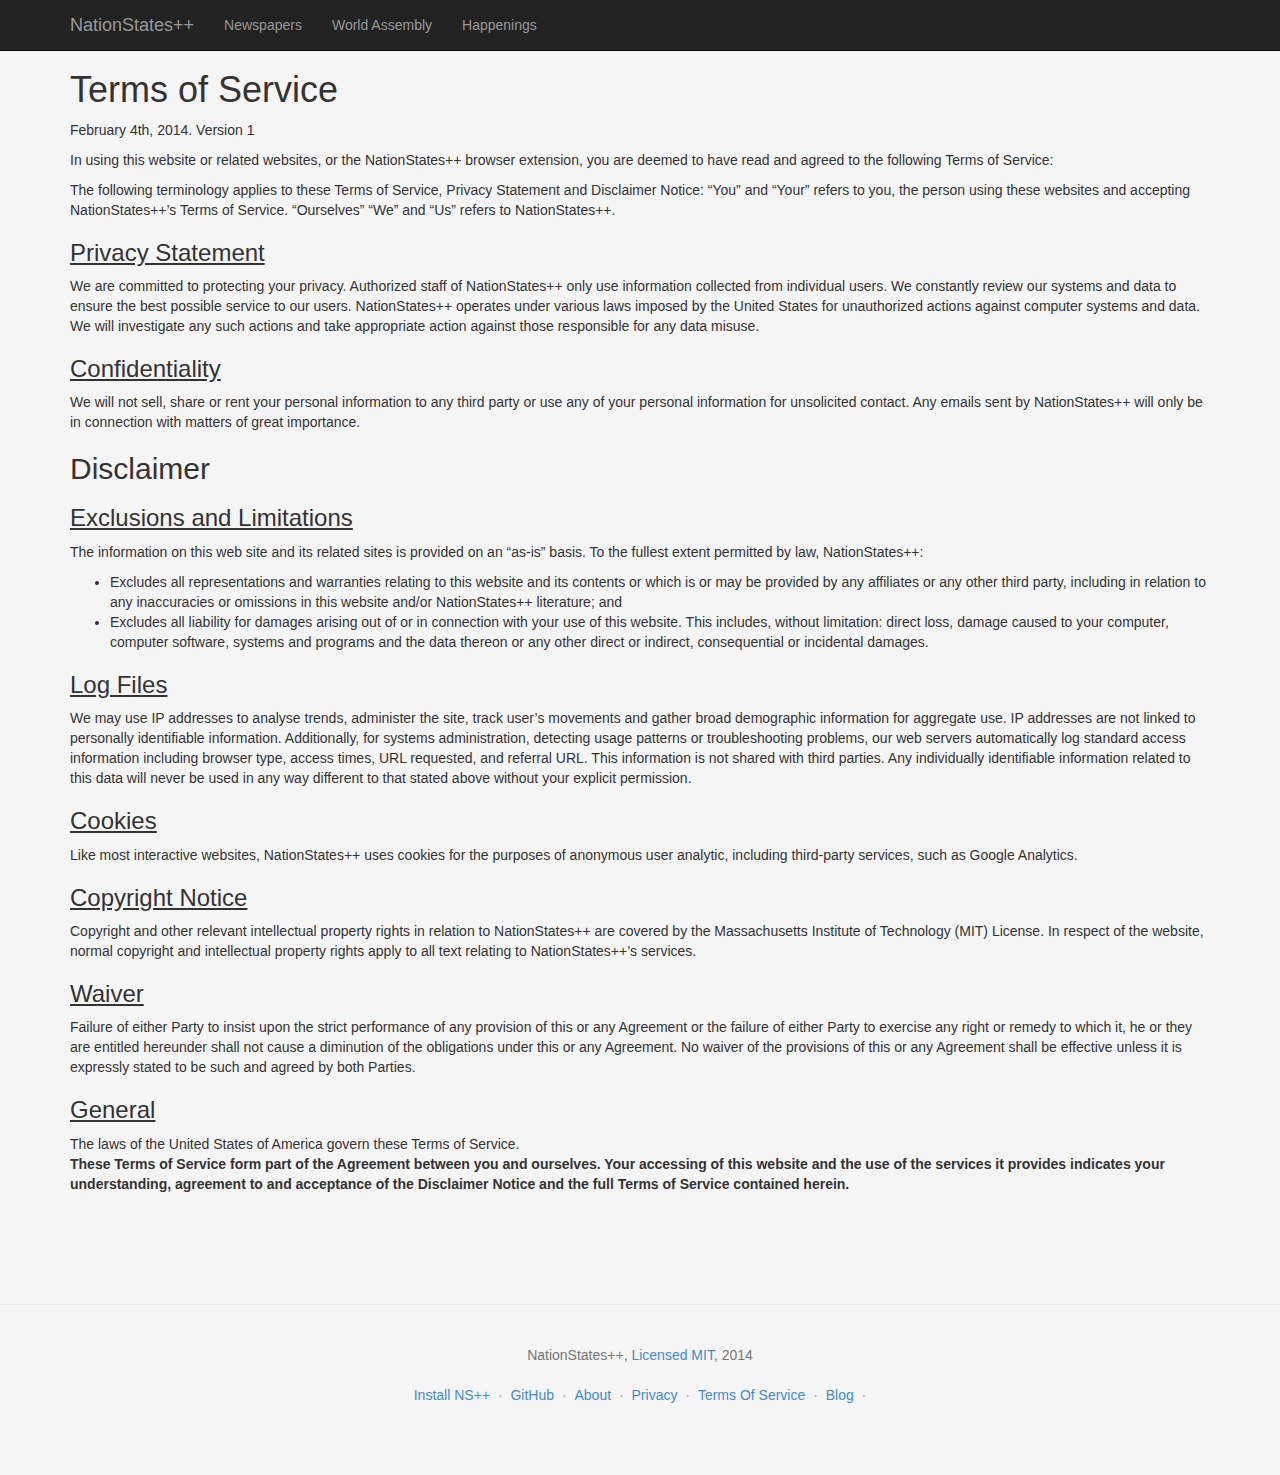
<file: tos.html>
<!DOCTYPE html>
<html lang="en">
  <head>
    <meta charset="utf-8">
    <title>NationStates++ ToS</title>
    <link href="assets/css/bootstrap.css" rel="stylesheet">
	<link rel="icon" type="image/ico" href="favicon.ico?v=1"/>

    <link href="jumbotron.css?v=20" rel="stylesheet">
	<link href="//netdna.bootstrapcdn.com/font-awesome/4.0.3/css/font-awesome.css" rel="stylesheet">
    <!-- HTML5 shim and Respond.js IE8 support of HTML5 elements and media queries -->
    <!--[if lt IE 9]>
      <script src="https://oss.maxcdn.com/libs/html5shiv/3.7.0/html5shiv.js"></script>
      <script src="https://oss.maxcdn.com/libs/respond.js/1.3.0/respond.min.js"></script>
    <![endif]-->
	<script>
	  (function(i,s,o,g,r,a,m){i['GoogleAnalyticsObject']=r;i[r]=i[r]||function(){
	  (i[r].q=i[r].q||[]).push(arguments)},i[r].l=1*new Date();a=s.createElement(o),
	  m=s.getElementsByTagName(o)[0];a.async=1;a.src=g;m.parentNode.insertBefore(a,m)
	  })(window,document,'script','//www.google-analytics.com/analytics.js','ga');

	  ga('create', 'UA-47457755-1', 'nationstatesplusplus.net');
	  ga('send', 'pageview');
	</script>
	<style type="text/css">
		h3 {
			text-decoration:underline;
		}
	</style>
  </head>

  <body>
	<div class="navbar navbar-inverse navbar-fixed-top">
      <div class="container">
        <div class="navbar-header">
          <button type="button" class="navbar-toggle" data-toggle="collapse" data-target=".navbar-collapse">
            <span class="icon-bar"></span>
            <span class="icon-bar"></span>
            <span class="icon-bar"></span>
          </button>
          <a class="navbar-brand" href="https://nationstatesplusplus.net/">NationStates++</a>
        </div>
        <div class="navbar-collapse collapse">
          <ul class="nav navbar-nav">
            <li><a href="https://nationstatesplusplus.net/newspapers">Newspapers</a></li>
            <li><a href="https://nationstatesplusplus.net/wa">World Assembly</a></li>
            <li><a href="https://nationstatesplusplus.net/happenings">Happenings</a></li>
          </ul>
        </div>
      </div>
    </div>

	<div class="container">
		<h1>Terms of Service</h1>
		<p>February 4th, 2014. Version 1</p>
		<p>In using this website or related websites, or the NationStates++ browser extension, you are deemed to have read and agreed to the following Terms of Service:</p>

		<p>The following terminology applies to these Terms of Service, Privacy Statement and Disclaimer Notice: “You” and “Your” refers to you, the person using these websites and accepting NationStates++’s Terms of Service. “Ourselves” “We” and “Us” refers to NationStates++.</p>

		<h3>Privacy Statement</h3>
		We are committed to protecting your privacy. Authorized staff of NationStates++ only use information collected from individual users. We constantly review our systems and data to ensure the best possible service to our users. NationStates++ operates under various laws imposed by the United States for unauthorized actions against computer systems and data. We will investigate any such actions and take appropriate action against those responsible for any data misuse.

		<h3>Confidentiality</h3>
		We will not sell, share or rent your personal information to any third party or use any of your personal information for unsolicited contact. Any emails sent by NationStates++ will only be in connection with matters of great importance.

		<h2>Disclaimer</h2>
		<h3>Exclusions and Limitations</h3>
		<p>The information on this web site and its related sites is provided on an “as-is” basis. To the fullest extent permitted by law, NationStates++:</p>
		<ul>
			<li>Excludes all representations and warranties relating to this website and its contents or which is or may be provided by any affiliates or any other third party, including in relation to any inaccuracies or omissions in this website and/or NationStates++ literature; and</li>
			<li>Excludes all liability for damages arising out of or in connection with your use of this website. This includes, without limitation: direct loss, damage caused to your computer, computer software, systems and programs and the data thereon or any other direct or indirect, consequential or incidental damages.</li>
		</ul>

		<h3>Log Files</h3>

		<p>We may use IP addresses to analyse trends, administer the site, track user’s movements and gather broad demographic information for aggregate use. IP addresses are not linked to personally identifiable information. Additionally, for systems administration, detecting usage patterns or troubleshooting problems, our web servers automatically log standard access information including browser type, access times, URL requested, and referral URL. This information is not shared with third parties. Any individually identifiable information related to this data will never be used in any way different to that stated above without your explicit permission.</p>

		<h3>Cookies</h3>

		<p>Like most interactive websites, NationStates++ uses cookies for the purposes of anonymous user analytic, including third-party services, such as Google Analytics. </p>

		<h3>Copyright Notice</h3>

		<p>Copyright and other relevant intellectual property rights in relation to NationStates++ are covered by the Massachusetts Institute of Technology (MIT) License. In respect of the website, normal copyright and intellectual property rights apply to all text relating to NationStates++’s services.</p>

		<h3>Waiver</h3>

		<p>Failure of either Party to insist upon the strict performance of any provision of this or any Agreement or the failure of either Party to exercise any right or remedy to which it, he or they are entitled hereunder shall not cause a diminution of the obligations under this or any Agreement. No waiver of the provisions of this or any Agreement shall be effective unless it is expressly stated to be such and agreed by both Parties.</p>

		<h3>General</h3>

		The laws of the United States of America govern these Terms of Service.

		<p><b>These Terms of Service form part of the Agreement between you and ourselves. Your accessing of this website and the use of the services it provides indicates your understanding, agreement to and acceptance of the Disclaimer Notice and the full Terms of Service contained herein.</b></p>
				
	</div>
	
	<footer class="bs-footer" role="contentinfo">
        <p>NationStates++, <a href="http://opensource.org/licenses/MIT">Licensed MIT</a>, 2014</p>
		<ul class="footer-links muted">
			<li><a href="https://nationstatesplusplus.net/install">Install NS++</a></li>
			<li>·</li>
			<li><a href="https://github.com/Afforess/nspp-website">GitHub</a></li>
			<li>·</li>
			<li><a href="https://nationstatesplusplus.net/">About</a></li>
			<li>·</li>
			<li><a href="https://nationstatesplusplus.net/privacy">Privacy</a></li>
			<li>·</li>
			<li><a href="https://nationstatesplusplus.net/tos">Terms Of Service</a></li>
			<li>·</li>
			<li><a href="http://blog.nationstatesplusplus.net/">Blog</a></li>
			<li>·</li>
		</ul>
    </footer>

    <script src="//ajax.googleapis.com/ajax/libs/jquery/1.10.2/jquery.min.js"></script>
    <script src="assets/js/bootstrap.min.js"></script>
  </body>
</html>
</file>
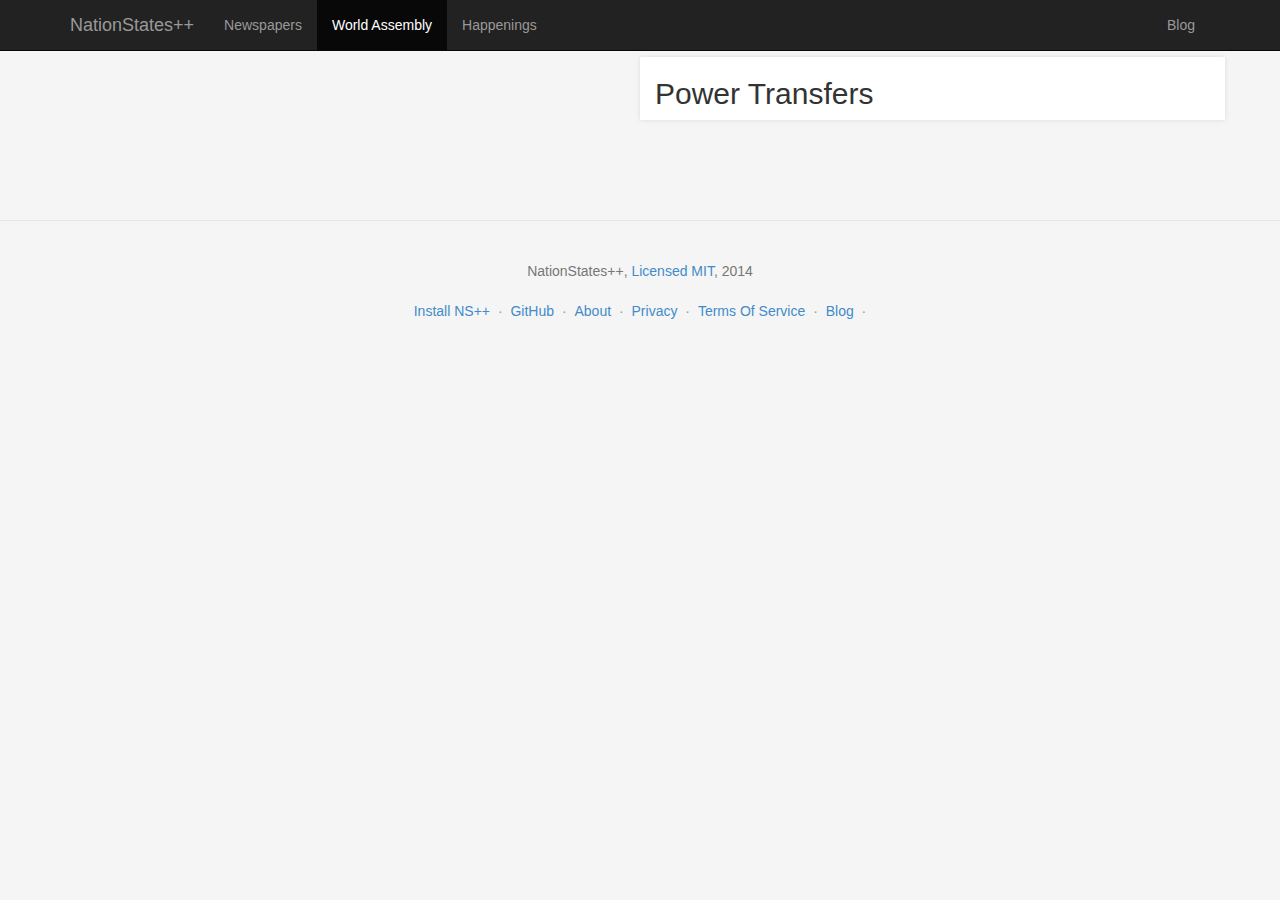
<file: wa.html>
<!DOCTYPE html>
<html lang="en">
  <head>
    <meta charset="utf-8">
    <title>NationStates++</title>
    <link href="assets//css/bootstrap.css" rel="stylesheet">
	<link rel="icon" type="image/ico" href="favicon.ico?v=1"/>

    <link href="jumbotron.css?v=12" rel="stylesheet">
	<link href="//netdna.bootstrapcdn.com/font-awesome/4.0.3/css/font-awesome.css" rel="stylesheet">
    <!-- HTML5 shim and Respond.js IE8 support of HTML5 elements and media queries -->
    <!--[if lt IE 9]>
      <script src="https://oss.maxcdn.com/libs/html5shiv/3.7.0/html5shiv.js"></script>
      <script src="https://oss.maxcdn.com/libs/respond.js/1.3.0/respond.min.js"></script>
    <![endif]-->
	<script>
	  (function(i,s,o,g,r,a,m){i['GoogleAnalyticsObject']=r;i[r]=i[r]||function(){
	  (i[r].q=i[r].q||[]).push(arguments)},i[r].l=1*new Date();a=s.createElement(o),
	  m=s.getElementsByTagName(o)[0];a.async=1;a.src=g;m.parentNode.insertBefore(a,m)
	  })(window,document,'script','//www.google-analytics.com/analytics.js','ga');

	  ga('create', 'UA-47457755-1', 'nationstatesplusplus.com');
	  ga('send', 'pageview');

	</script>
  </head>
  

  <body>
	<div class="navbar navbar-inverse navbar-fixed-top">
      <div class="container">
        <div class="navbar-header">
          <button type="button" class="navbar-toggle" data-toggle="collapse" data-target=".navbar-collapse">
            <span class="icon-bar"></span>
            <span class="icon-bar"></span>
            <span class="icon-bar"></span>
          </button>
          <a class="navbar-brand" href="https://nationstatesplusplus.net/">NationStates++</a>
        </div>
        <div class="navbar-collapse collapse">
          <ul class="nav navbar-nav">
            <li ><a href="https://nationstatesplusplus.net/newspapers">Newspapers</a></li>
            <li class="active"><a href="https://nationstatesplusplus.net/wa">World Assembly</a></li>
            <li><a href="https://nationstatesplusplus.net/happenings">Happenings</a></li>
          </ul>
		  <ul class="nav navbar-nav navbar-right">
            <li><a href="http://blog.nationstatesplusplus.net">Blog</a></li>
          </ul>
        </div><!--/.nav-collapse -->
      </div>
    </div>
	
	<div class="container">
		<div class="row">
		  <div class="col-md-6"></div>
		  <div class="col-md-6 content"><h2>Power Transfers</h2><div id='transfers'></div></div>
		</div>
	</div>
	<footer class="bs-footer" role="contentinfo">
		<p>NationStates++, <a href="http://opensource.org/licenses/MIT">Licensed MIT</a>, 2014</p>
		<ul class="footer-links muted">
			<li><a href="https://nationstatesplusplus.net/install">Install NS++</a></li>
			<li>·</li>
			<li><a href="https://github.com/Afforess/nspp-website">GitHub</a></li>
			<li>·</li>
			<li><a href="https://nationstatesplusplus.net/">About</a></li>
			<li>·</li>
			<li><a href="https://nationstatesplusplus.net/privacy">Privacy</a></li>
			<li>·</li>
			<li><a href="https://nationstatesplusplus.net/tos">Terms Of Service</a></li>
			<li>·</li>
			<li><a href="http://blog.nationstatesplusplus.net/">Blog</a></li>
			<li>·</li>
		</ul>
	</footer>
    <script src="//ajax.googleapis.com/ajax/libs/jquery/1.10.2/jquery.min.js"></script>
    <script src="assets//js/bootstrap.min.js"></script>
	<script src="nspp.js"></script>
	<script src="functions.js"></script>
	<script type="text/javascript">
		$(document).ready(function() {
			$.get("https://nationstatesplusplus.net/api/wa/power_transfers/", function(data) {
				var html = "";
				var nations = "";
				var regions = "";
				for (var i = 0; i < data.length; i++) {
					var transfer = data[i];
					
					if (regions.length > 0) regions += ",";
					regions += transfer.region;
					
					if (nations.length > 0) nations += ",";
					nations += transfer.delegate;
					
					html += "<div id='" + transfer.region + "'><a href='https://www.nationstates.net/region=" + transfer.region + "' target='_blank'>";
					html += "<img class='miniflag' region='" + transfer.region + "'><span>" + transfer.region_title + "</span></a>";
					html += " was " + (transfer.type == "SEIZED_DELEGATE_STATUS" ? "seized" : "conquered") + " by ";
					html += "<a href='https://www.nationstates.net/nation=" + transfer.delegate + "' target='_blank'><img nation='" + transfer.delegate;
					html += "' class='miniflag' ><span>" + transfer.delegate_title + "</span></a>.</div>";
				}
				$("#transfers").html(html);
				$.get("https://nationstatesplusplus.net/api/regionflag/?region=" + regions, function(data) {
					for (var region in data) {
						$("img[region='" + region + "']").attr("src", data[region].replaceAll("http://", "https://"));
					}
				});
				$.get("https://nationstatesplusplus.net/api/flag/?nation=" + nations, function(data) {
					for (var nation in data) {
						$("img[nation='" + nation + "']").attr("src", data[nation].replaceAll("http://", "https://"));
					}
				});
			});
		});
	</script>
  </body>
</html>
</file>
<file: jumbotron.css>
/* Move down content because we have a fixed navbar that is 50px tall */
body {
	padding-top: 50px;
	padding-bottom: 20px;
	background-color: whitesmoke;
}

@media (min-width: 1400px) {
	.lg-container {
		width: 1370px;
	}
}

@media (min-width: 1600px) {
	.lg-container {
		width: 1560px;
	}
}

@media (min-width: 1800px) {
	.lg-container {
		width: 1760px;
	}
}

@media (min-width: 2400px) {
	.lg-container {
		width: 2360px;
	}
}

.content {
	background: white;
	-webkit-box-shadow: rgba(0,0,0,0.1) 0 0 5px;
	-moz-box-shadow: rgba(0,0,0,0.1) 0 0 5px;
	box-shadow: rgba(0,0,0,0.1) 0 0 5px;
	margin-top: .5em;
}

.content-dark {
	background: rgba(0, 0, 0, 0.87);
	-webkit-box-shadow: rgba(0, 0, 0, 1) 0 5px 5px -2px;
	-moz-box-shadow: rgba(0, 0, 0, 1) 0 5px 5px -2px;
	box-shadow: rgba(0, 0, 0, 1) 0 5px 5px -2px;
	margin-top: 1em;
	color: whitesmoke;
}

.article_header, .article_header-dark  {
	margin-top: -5px;
	padding: 4px 4px 4px 4px;
	text-align: center;
}

.article_header a {
	color: black;
}

.article_header-dark  a {
	color: white;
}

.article_header a:hover, .article_header-dark a:hover {
	color: #888888;
	font-style: normal;
	-webkit-transition: color 0.3s ease;
	-moz-transition: color 0.3s ease;
	-o-transition: color 0.3s ease;
	transition: color 0.3s ease;
	text-decoration: none;
}

.article_content img {
	max-width: 275px;
}

.article_content {
	max-height: 350px;
	overflow: hidden;
	color: #2d2b2c;
}

.center-img {
	display: block;
	margin-left: auto;
	margin-right: auto;
}

.news_quote {
	border: 2px solid #000000;
	border-radius: 6px;
	margin-top: 10px;
	background-color: rgba(32, 30, 30, 0.88);
	color: white;
}

.news_quote-dark {
	border: 2px solid #FFFFFF;
	border-radius: 6px;
	margin-top: 10px;
	background-color: rgba(255, 255, 255, 0.9);
	color: black;
}


.article_summary {
	border: 2px solid #CCC;
	padding: 3px 6px 3px 6px;
	border-radius: 8px;
	margin-bottom: 8px;
	background-color: rgba(247, 247, 247, 0);
}

.edit_article {
	color: black !important;
	font-weight: bold;
	margin-top: 8px;
}

.newspaper_controls {
	height: 26px;
	font-family: impact;
	font-size: 20px;
	margin: 0;
}

img.miniflag {
	border: 1px solid;
	max-height:13px;
	max-width:20px;
	margin-right:4px;
	margin-left:0px;
	vertical-align:middle;
}

.panel-header {
	-webkit-box-shadow: rgba(0,0,0,0.1) 0 5px 5px -2px;
	-moz-box-shadow: rgba(0,0,0,0.1) 0 5px 5px -2px;
	box-shadow: rgba(0,0,0,0.1) 0 5px 5px -2px;
}

.panel-header-dark {
	-webkit-box-shadow: rgba(0,0,0,1) 0 5px 5px -2px;
	-moz-box-shadow: rgba(0,0,0,1) 0 5px 5px -2px;
	box-shadow: rgba(0,0,0,1) 0 5px 5px -2px;
}

.author {
	color: white;
	background: rgba(0, 0, 0, 0.83);
	border-radius: 6px;
	padding-left: 10px;
	padding-right: 10px;
	font-style: italic;
	width: fit-content;
	width: -moz-fit-content;
	width: -webkit-fit-content;
	margin-bottom: 6px;
}

.author a {
	color: white;
}

.author-dark {
	color: rgba(0, 0, 0, 0.83);
	background: white;
	border-radius: 6px;
	padding-left: 10px;
	padding-right: 10px;
	font-style: italic;
	width: fit-content;
	width: -moz-fit-content;
	width: -webkit-fit-content;
	margin-bottom: 6px;
	-webkit-text-stroke: 1px;
}

.author-dark a {
	color: rgba(0, 0, 0, 0.83);
}

.bs-footer {
	padding-top: 40px;
	padding-bottom: 40px;
	margin-top: 100px;
	color: #777;
	text-align: center;
	border-top: 1px solid #e5e5e5;
}

.footer-links {
	margin-top: 20px;
	padding-left: 0;
	color: #999;
}

.footer-links li {
	display: inline;
	padding: 0 2px;
}

.older-version {
	margin-left: 3%;
	font-size: 85%;
}

img.center {
	margin-left: auto;
	margin-right: auto;
	display: block;
}

p.center {
	text-align: center;
}
</file>
